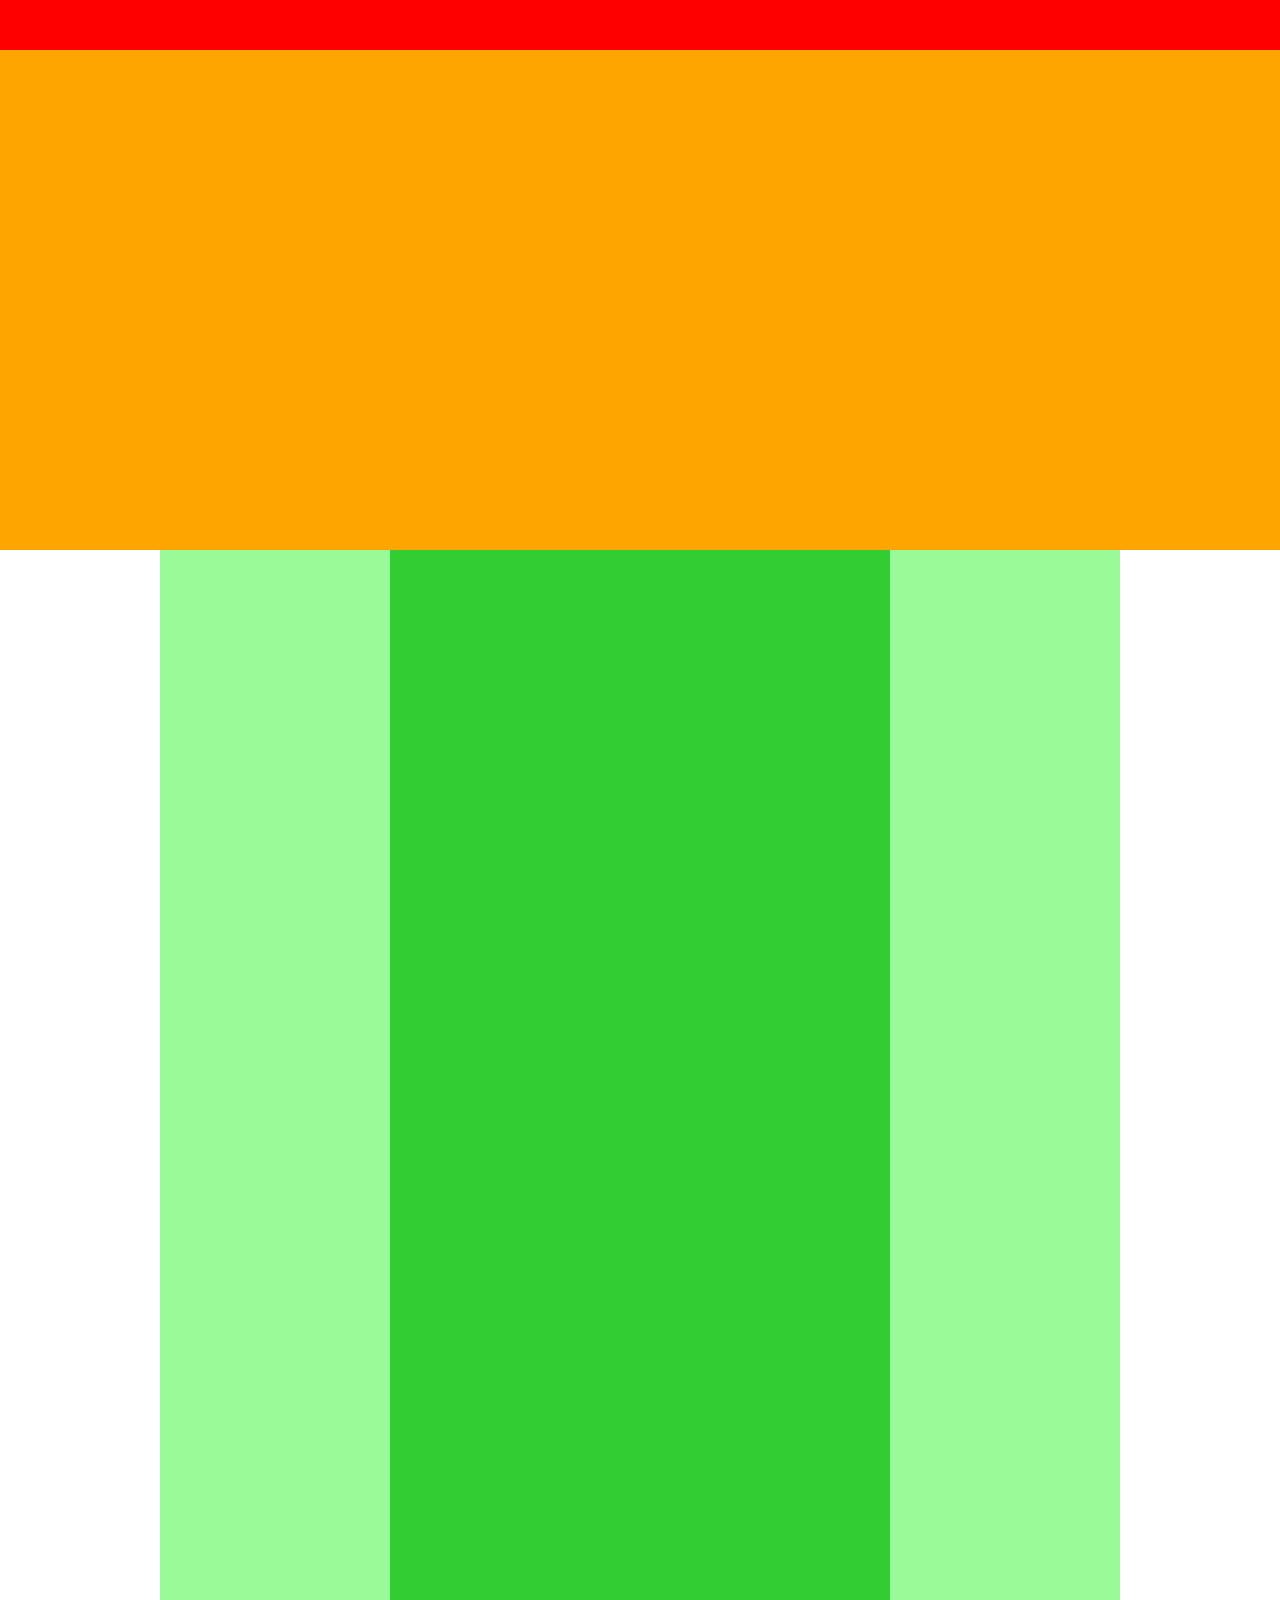
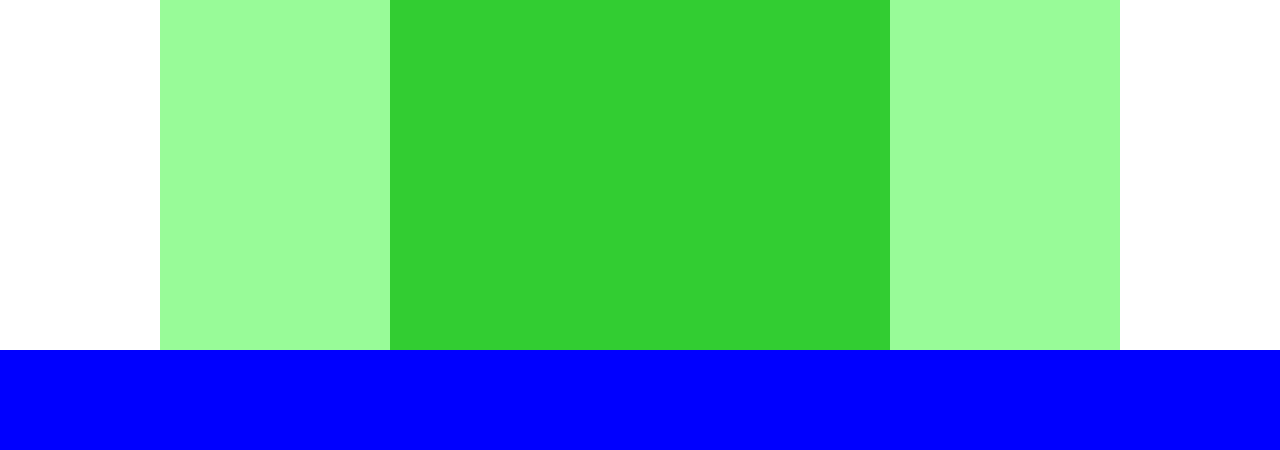
<file: chapter4_exercise/index.html>
<!DOCTYPE html>
<html lang="ja">

<head>
  <meta charset="UTF-8" />
  <link rel="stylesheet" href="style.css" />
  <title>chapter4_exercise</title>
</head>

<body>
  <div class="header"></div>

  <div class="main-visual"></div>

  <div class="main">
    <div class="sidebar"></div>
    <div class="blog"></div>
    <div class="sidebar2"></div>
  </div>

  <div class="footer"></div>
</body>

</html>
</file>
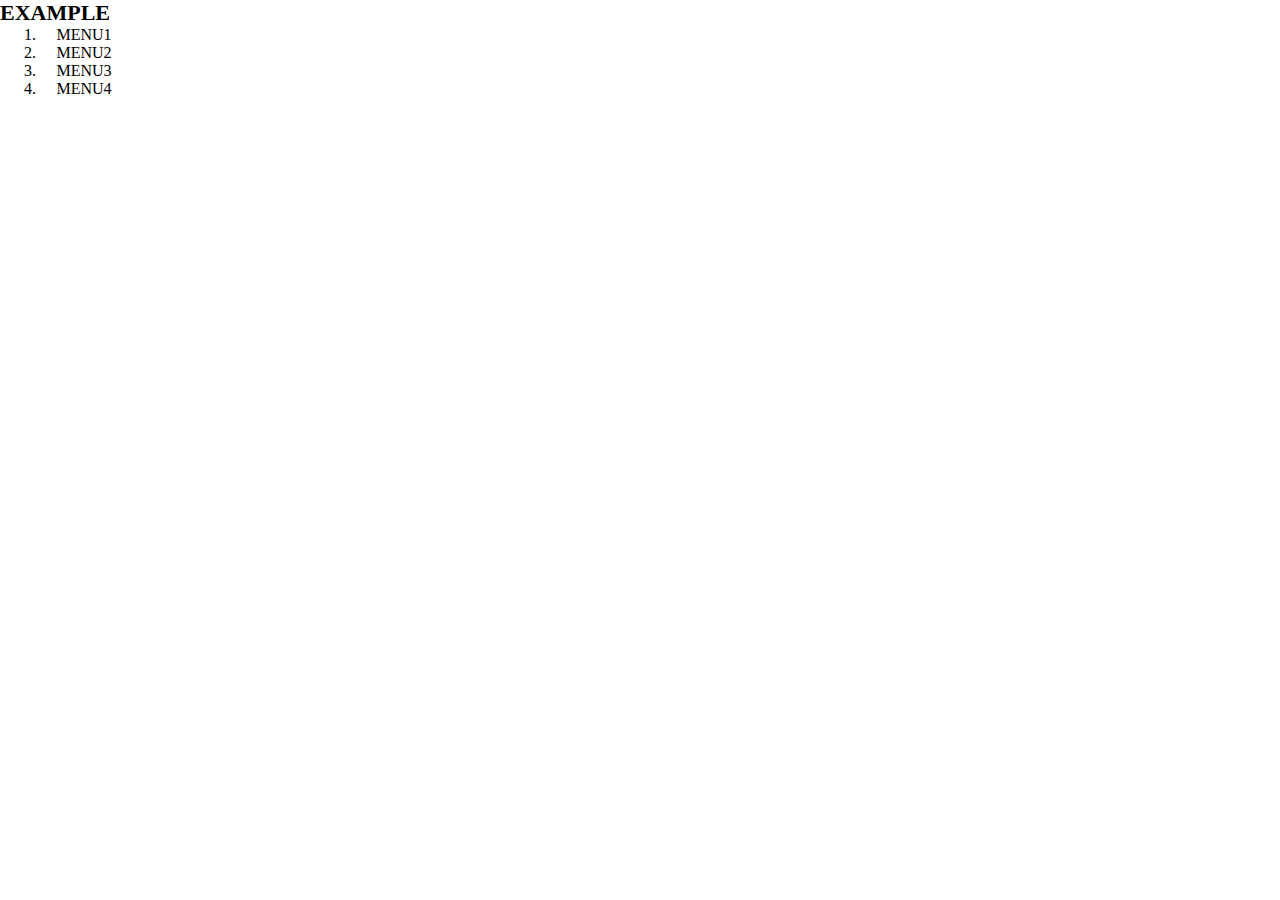
<file: chapter5_kakunin/index.html>
<!DOCTYPE html>
<html lang="ja">

<head>
  <meta charset="UTF-8" />
  <link rel="stylesheet" href="style.css" />
  <title>Kakunin</title>
</head>

<body>
  <header>
    <h1 class="headline">EXAMPLE</h1>
    <nav class="nav">
      <ol class="list">
        <li class="list-item">MENU1</li>
        <li class="list-item">MENU2</li>
        <li class="list-item">MENU3</li>
        <li class="list-item">MENU4</li>
      </ol>
    </nav>
  </header>
</body>

</html>
</file>
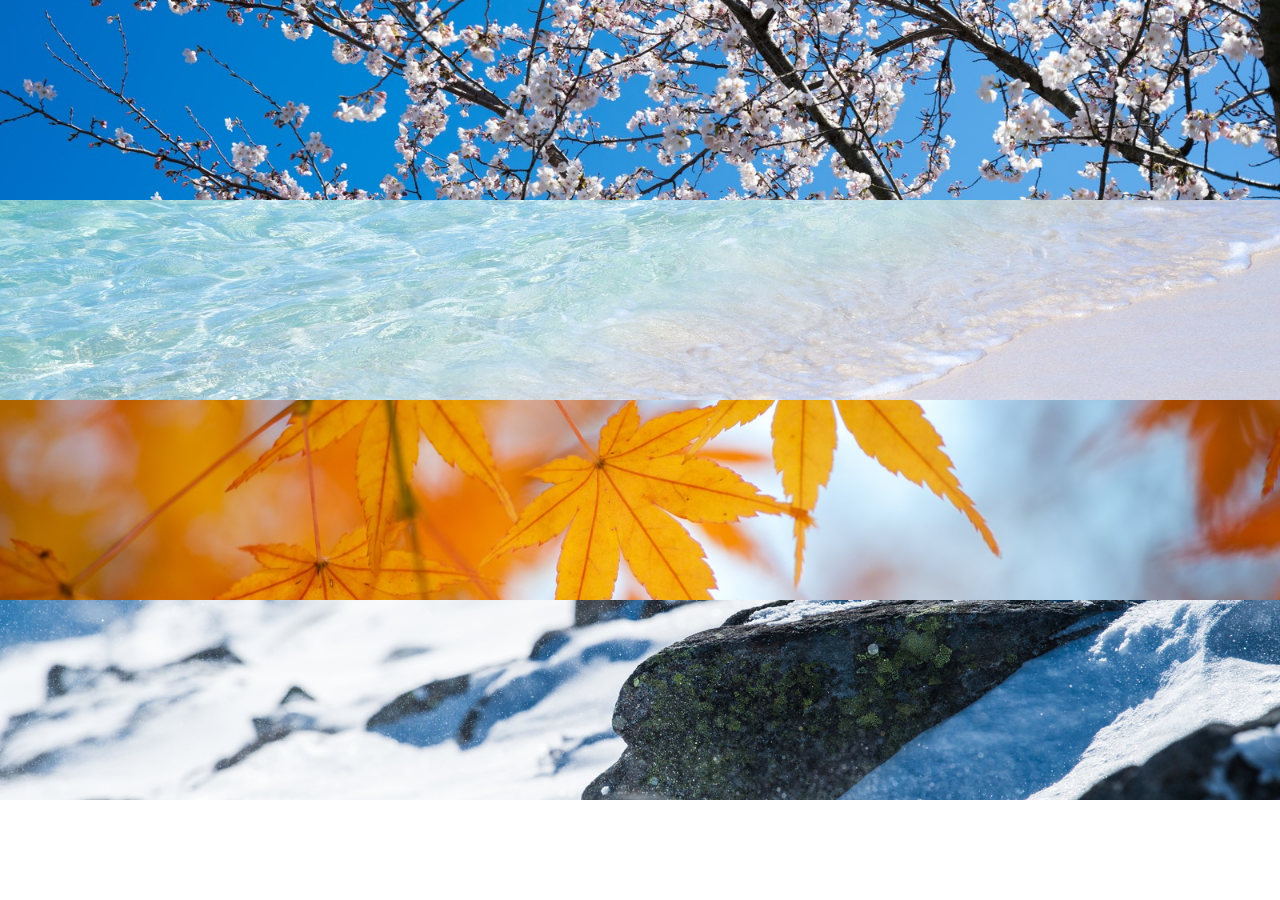
<file: chapter6_exercise/index.html>
<!DOCTYPE html>
<html lang="ja">

<head>
  <meta charset="UTF-8" />
  <link rel="stylesheet" href="style.css" />
  <title>6章演習問題</title>
</head>

<body>
  <div class="box1"></div>
  <div class="box2"></div>
  <div class="box3"></div>
  <div class="box4"></div>
</body>

</html>
</file>
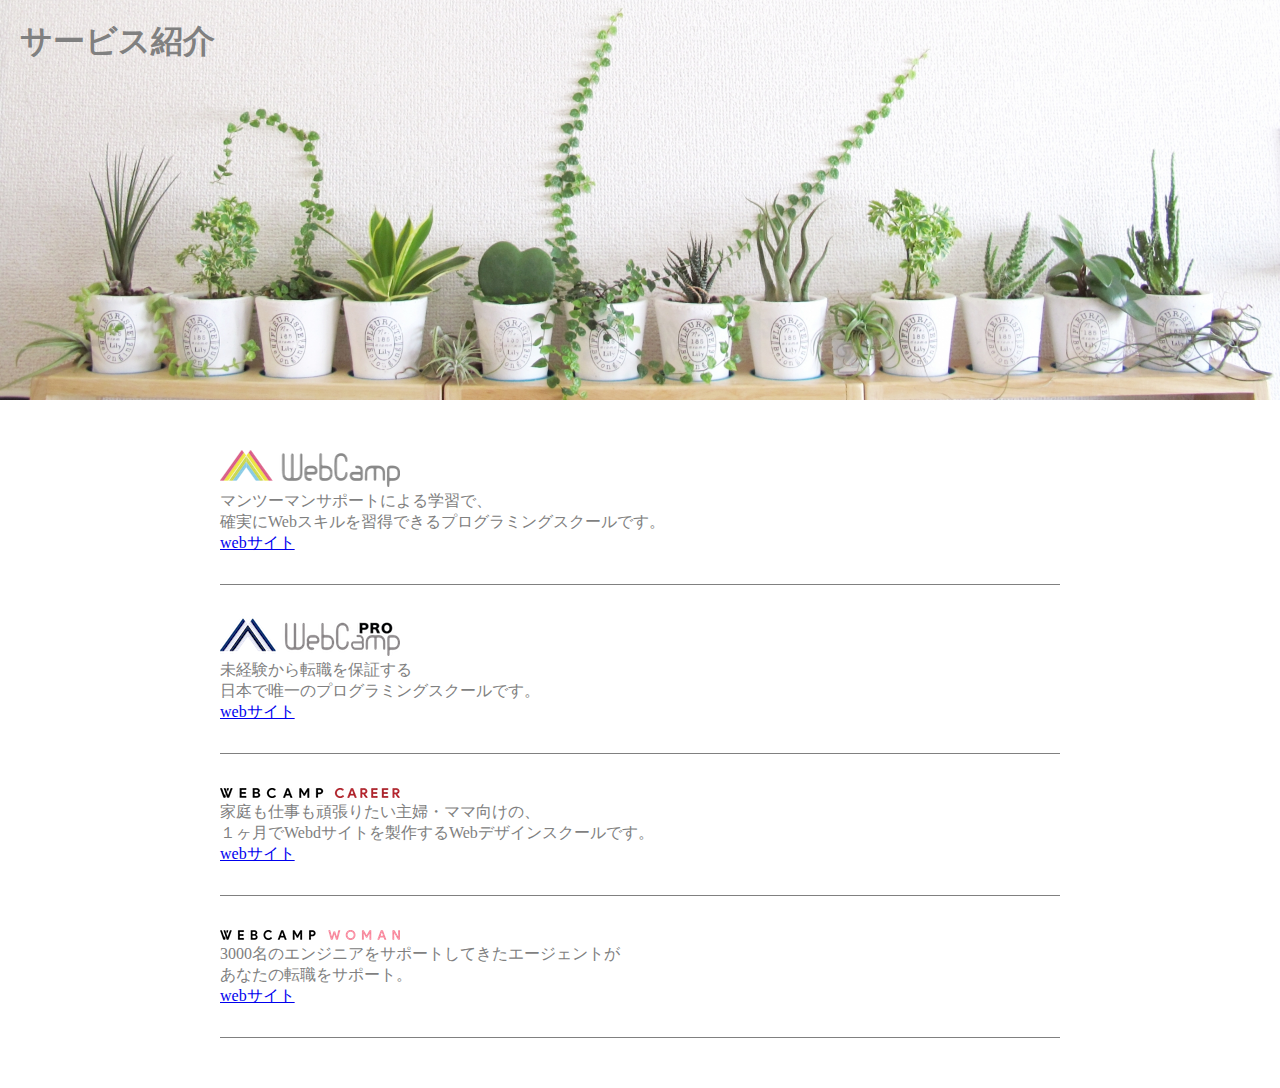
<file: chapter7_exercise/index.html>
<!DOCTYPE html>
<html lang="ja">

<head>
  <meta charset="UTF-8" />
  <title>7章演習問題</title>
  <link rel="stylesheet" href="style.css" />
</head>

<body>
  <header>
    <h1 class="heading">サービス紹介</h1>
  </header>
  <main>
    <section class="contents">
      <div class="contents-box">
        <img src="img/wc-logo.png">
        <div>マンツーマンサポートによる学習で、<br>
          確実にWebスキルを習得できるプログラミングスクールです。<br>
          <a href="https://web-camp.io/">webサイト</a>
        </div>
      </div>

      <div class="contents-box">
        <img src="img/wcp-logo.png">
        <div>未経験から転職を保証する<br>
          日本で唯一のプログラミングスクールです。<br>
          <a href="https://web-camp.io/">webサイト</a>
        </div>
      </div>

      <div class="contents-box">
        <img src="img/wcc-logo.png">
        <div>家庭も仕事も頑張りたい主婦・ママ向けの、<br>
          １ヶ月でWebdサイトを製作するWebデザインスクールです。<br>
          <a href="https://web-camp.io/">webサイト</a>
        </div>
      </div>

      <div class="contents-box">
        <img src="img/wcw-logo.png">
        <div>3000名のエンジニアをサポートしてきたエージェントが<br>
          あなたの転職をサポート。<br>
          <a href="https://web-camp.io/">webサイト</a>
        </div>
      </div>
    </section>
  </main>
</body>

</html>
</file>
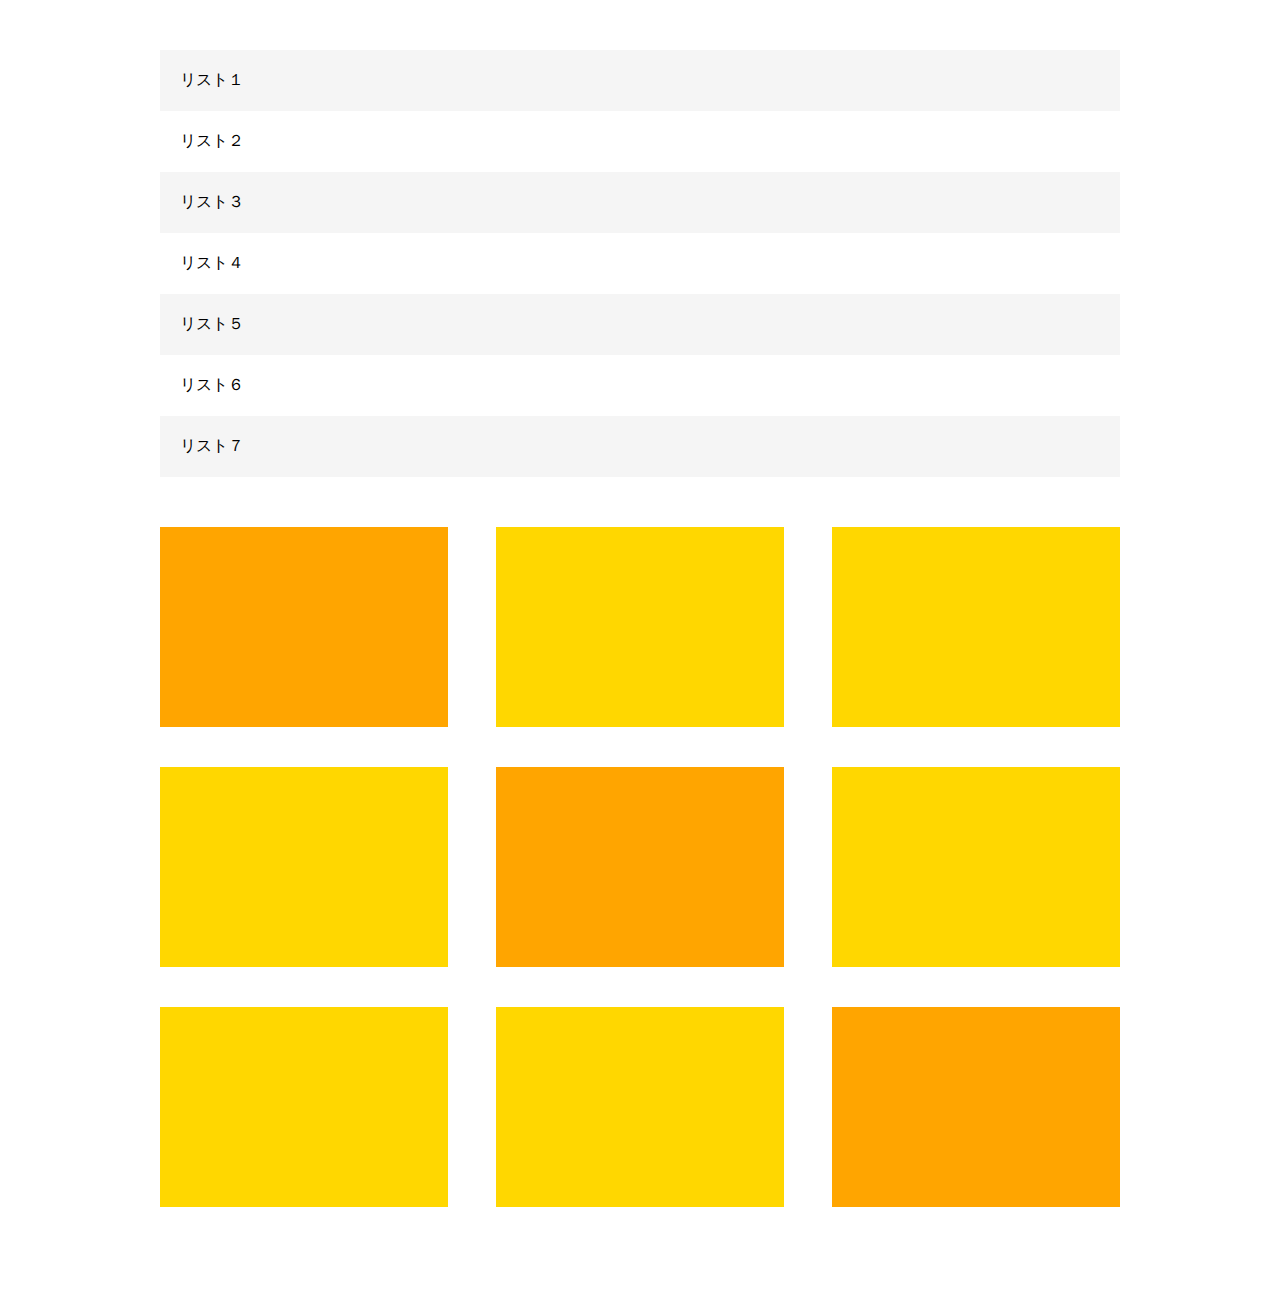
<file: chapter8_exercise/index.html>
<!DOCTYPE html>
<html lang="ja">
  <head>
    <meta charset="UTF-8">
    <title>8章演習問題</title>
    <link rel="stylesheet" href="style.css">
  </head>

  <body>
    <main>
      <ul class="list">
          <li class="list-item">リスト１</li>
          <li class="list-item">リスト２</li>
          <li class="list-item">リスト３</li>
          <li class="list-item">リスト４</li>
          <li class="list-item">リスト５</li>
          <li class="list-item">リスト６</li>
          <li class="list-item">リスト７</li>
      </ul>
    
      <div class="box-list">
          <div class="box"></div>
          <div class="box"></div>
          <div class="box"></div>
          <div class="box"></div>
          <div class="box"></div>
          <div class="box"></div>
          <div class="box"></div>
          <div class="box"></div>
          <div class="box"></div>
      </div>
    </main>
  </body>
</html>
</file>
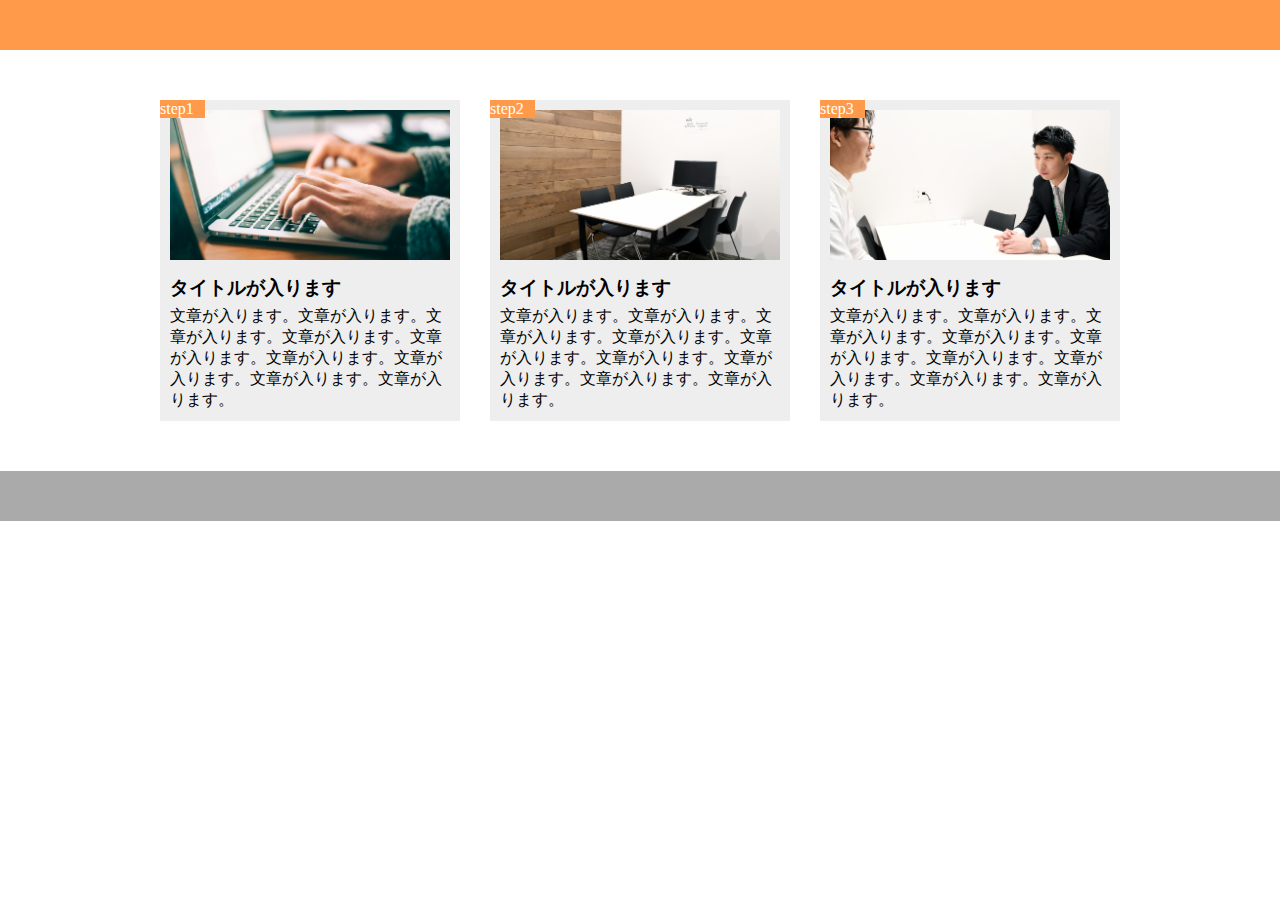
<file: chapter9_exercise/index.html>
<!DOCTYPE html>
<html lang="ja">
  <head>
    <meta charset="UTF-8" />
    <link rel="stylesheet" href="style.css" />
    <title>９章演習問題</title>
  </head>

  <body>
    <header></header>

    <main>
      <div class="box">
        <div class="step">step1</div>
        <div class="img img1"></div>
        <h3 class="heading">タイトルが入ります</h3>
        <p>文章が入ります。文章が入ります。文章が入ります。文章が入ります。文章が入ります。文章が入ります。文章が入ります。文章が入ります。文章が入ります。</p>
      </div>
      <div class="box">
        <div class="step">step2</div>
        <div class="img img2"></div>
        <h3 class="heading">タイトルが入ります</h3>
        <p>文章が入ります。文章が入ります。文章が入ります。文章が入ります。文章が入ります。文章が入ります。文章が入ります。文章が入ります。文章が入ります。</p>
      </div>
      <div class="box">
        <div class="step">step3</div>
        <div class="img img3"></div>
        <h3 class="heading">タイトルが入ります</h3>
        <p>文章が入ります。文章が入ります。文章が入ります。文章が入ります。文章が入ります。文章が入ります。文章が入ります。文章が入ります。文章が入ります。</p>
      </div>

    </main>

    <footer></footer>
  </body>
</html>
</file>
<file: chapter4_exercise/style.css>
* {
  margin: 0;
  padding: 0;
  box-sizing: border-box;
}

.header {
  width: 100%;
  height: 50px;
  background-color: red;
}

.main-visual {
  width: 100%;
  height: 500px;
  background-color: orange;
}

.main {
  width: 960px;
  display: flex;
  justify-content: center;
  margin: 0 auto;
}

.sidebar {
  width: 230px;
  height: 1400px;
  background-color: palegreen;
}

.blog {
  width: 500px;
  height: 1400px;
  background-color: limegreen;
}

.sidebar2 {
  width: 230px;
  height: 1400px;
  background-color: palegreen;
}

.footer {
  width: 100%;
  height: 100px;
  background-color: blue;
}
</file>
<file: chapter5_kakunin/style.css>
* {
  margin: 0;
  padding: 0;
  box-sizing: border-box;
}

header {
  width: 10%;
}

.headline {
  font-size: 22px;
}

nav {
  text-align: center;
}

.list {
  padding-left: 40px;
}
</file>
<file: chapter6_exercise/style.css>
* {
  margin: 0;
  padding: 0;
  box-sizing: border-box;
}

.box1 {
  height: 200px;
  background-image: url(img/box1.jpg);
  background-position: center;
  background-size: cover;
}

.box2 {
  height: 200px;
  background-image: url(img/box2.jpg);
  background-position: center;
  background-size: cover;
}

.box3 {
  height: 200px;
  background-image: url(img/box3.jpg);
  background-position: center;
  background-size: cover;
}

.box4 {
  height: 200px;
  background-image: url(img/box4.jpg);
  background-position: center;
  background-size: cover;
}
</file>
<file: chapter7_exercise/style.css>
* {
  margin: 0;
  padding: 0;
  box-sizing: border-box;
}

header {
  height: 400px;
  margin: 0 auto;;
  background-image: url(img/mv.jpg);
  background-position: bottom;
  background-size: cover;
}

.heading {
  padding: 20px 0 0 20px;
  color: grey;
}

.contents {
  width: 840px;
  padding-top: 20px;
  padding-bottom: 50px;
  margin: 0 auto;
  color: grey;
}

.contents-box {
  padding: 30px 0;
  border-bottom: 1px solid grey;
}
</file>
<file: chapter8_exercise/style.css>
* {
  margin: 0;
  padding: 0;
  box-sizing: border-box;
}

main {
  width: 960px;
  margin: 50px auto;
}

.list {
  margin-bottom: 50px;
  list-style: none;
}

.list-item {
  padding: 20px;
}

.list-item:nth-child(odd) {
  background-color: #f5f5f5;
}

.box-list {
  display: flex;
  flex-wrap: wrap;
}

.box {
  width: 30%;
  height: 200px;
  background-color: gold;
  margin-right: 5%;
  margin-bottom: 40px;
}

.box:first-child {
  background-color: orange;
}

.box:nth-child(5) {
  background-color: orange;
}

.box:nth-child(9) {
  background-color: orange;
  margin: 0;
}

.box:nth-child(3) {
  margin-right: 0;
}

.box:nth-child(6) {
  margin-right: 0;
}
</file>
<file: chapter9_exercise/style.css>
* {
  margin: 0;
  padding: 0;
  box-sizing: border-box;
}

header {
  width: 100%;
  height: 50px;
  background-color: #ff9a4b;
}

main {
  width: 960px;
  margin: 50px auto;
  display: flex;
}

.box {
  width: 300px;
  margin-right: 30px;
  padding: 10px;
  background-color: #eeeeee;
  position: relative;
}

.box:last-child {
  margin: 0;
}

.heading {
  margin-top: 15px;
  margin-bottom: 5px;
}

.img {
  height: 150px;
  background-position: bottom;
  background-size: cover;
}

.img1 {
  background-image: url(img/flow01.png);
}

.img2 {
  background-image: url(img/flow02.png);
}

.img3 {
  background-image: url(img/flow03.png);
}

.step {
  width: 45px;
  background-color: #ff9a4b;
  color: white;
  position: absolute;
  left: 0;
  top: 0;
}

footer {
  width: 100%;
  height: 50px;
  background-color: #aaaaaa;
}
</file>
